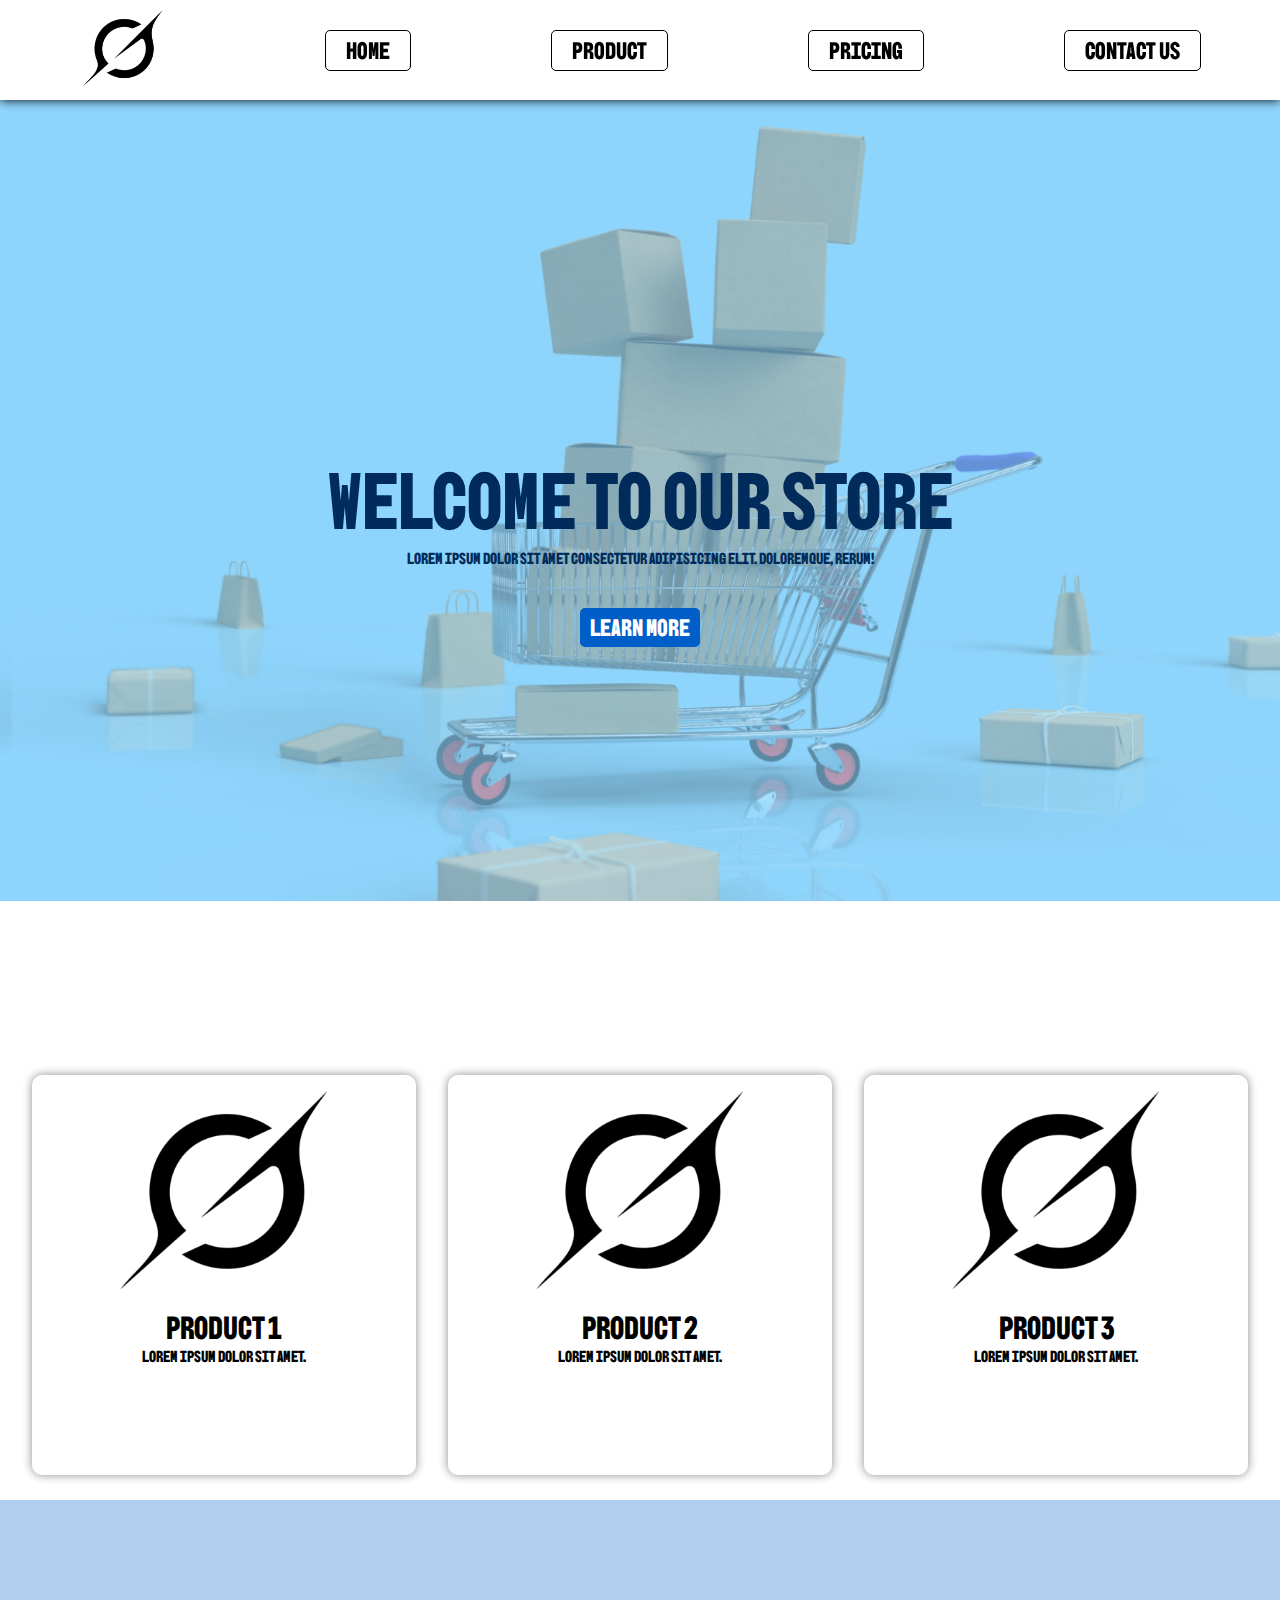
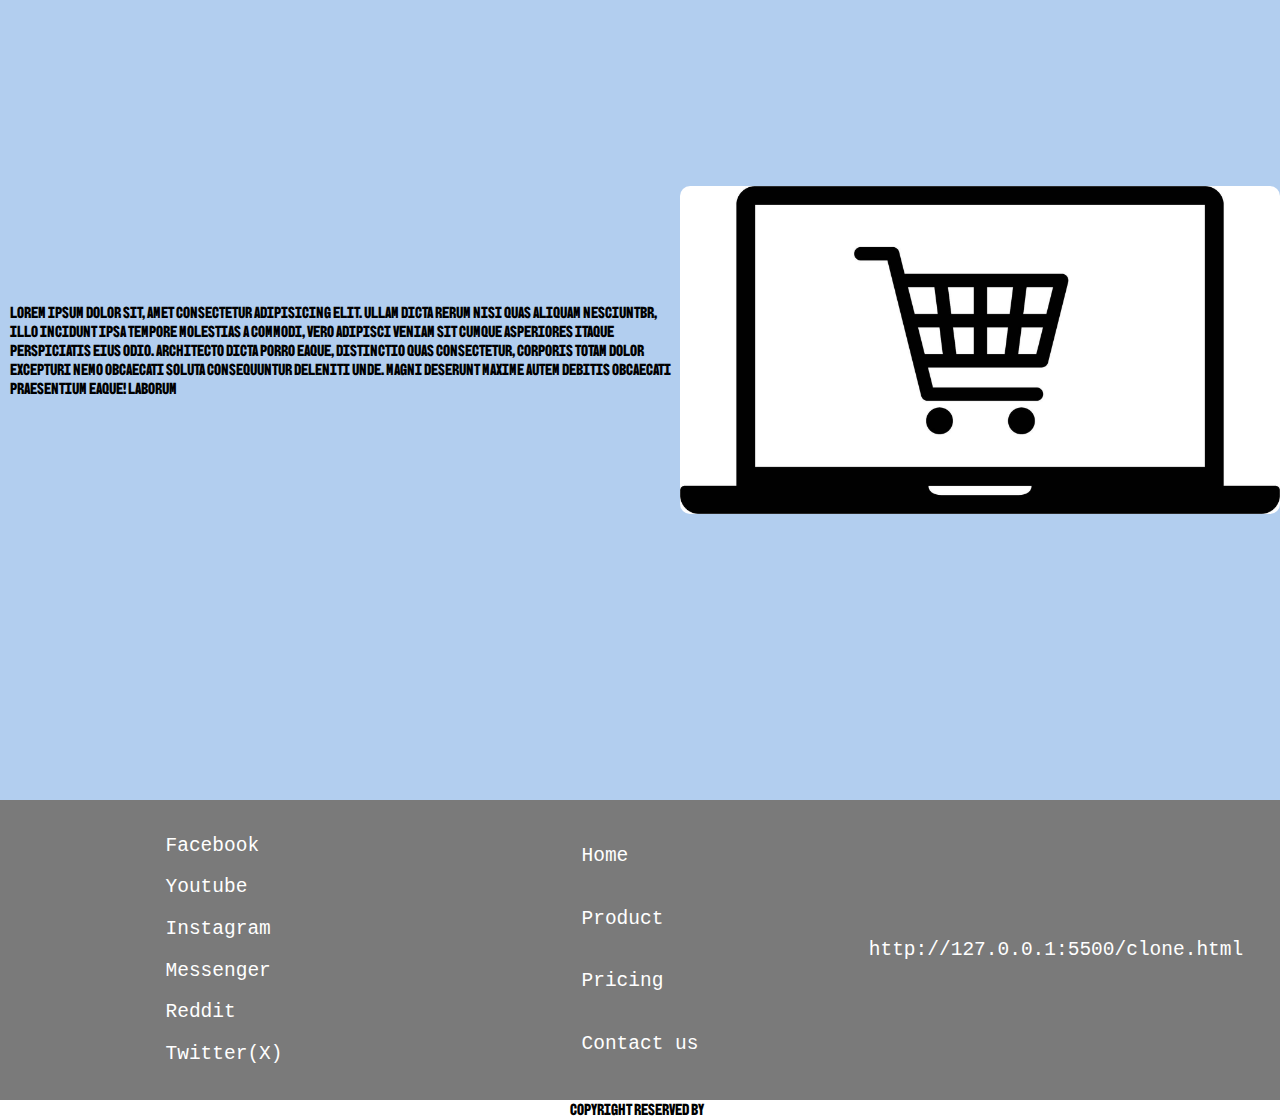
<file: index.html>
<!DOCTYPE html>
<html lang="en">
<head>
    <meta charset="UTF-8">
    <meta name="viewport" content="width=device-width, initial-scale=1.0">
    <title>Clone</title>
    <link rel="stylesheet" href="style.css">
    <link rel="preconnect" href="https://fonts.googleapis.com">
<link rel="preconnect" href="https://fonts.gstatic.com" crossorigin>
<link href="https://fonts.googleapis.com/css2?family=BBH+Sans+Bogle&display=swap" rel="stylesheet">
</head>
<body>
    <header>
        <div class="logo">
            <img src="logo2.png" alt="">
        </div>
        <nav>
            <li><a href="#">Home</a></li>
            <li><a href="#">Product</a></li>
            <li><a href="#">Pricing</a></li>
            <li><a href="#">Contact us</a></li>
        </nav>
    </header>
    <img src="webBg.png" alt="" class="bg">

    
    <div class="greeting">
        <div class="body">
            <h1>WELCOME TO OUR STORE</h1>
            <p>Lorem ipsum dolor sit amet consectetur adipisicing elit. Doloremque, rerum!</p>
            <a href="#">Learn more</a>
        </div>
    </div>
    <div class="product">
        <div>
            <img src="logo2.png" alt="Loading">
            <h1>Product 1</h1>
            <p>Lorem ipsum dolor sit amet.</p>
        </div>
        <div>
            <img src="logo2.png" alt="Loading">
            <h1>Product 2</h1>
            <p>Lorem ipsum dolor sit amet.</p>
        </div>
        <div>
            <img src="logo2.png" alt="Loading">
            <h1>Product 3</h1>
            <p>Lorem ipsum dolor sit amet.</p>
        </div>
    </div>
    <div class="about">
            <p>Lorem ipsum dolor sit, amet consectetur adipisicing elit. Ullam dicta rerum nisi quas aliquam nesciuntbr,<br> illo incidunt ipsa tempore molestias a commodi, vero adipisci veniam sit cumque asperiores itaque perspiciatis eius odio. Architecto dicta porro eaque, distinctio quas consectetur, corporis totam dolor excepturi nemo obcaecati soluta consequuntur deleniti unde. Magni deserunt maxime autem debitis obcaecati praesentium eaque! Laborum</p>
            <img src="logo.jpg" alt="">
    </div>
    <footer>
        <div>
            <a href="#">Facebook</a>
            <a href="#">Youtube</a>
            <a href="#">Instagram</a>
            <a href="#">Messenger</a>
            <a href="#">Reddit</a>
            <a href="#">Twitter(X)</a>
        </div>
        <div>
            <a href="#">Home</a>
            <a href="#">Product</a>
            <a href="#">Pricing</a>
            <a href="#">Contact us</a>
        </div>
        <div>
            <a href="#">http://127.0.0.1:5500/clone.html</a>
        </div>
    </footer>
    <p class="last">COPYRIGHT Reserved by</p>
</body>
</html>
</file>
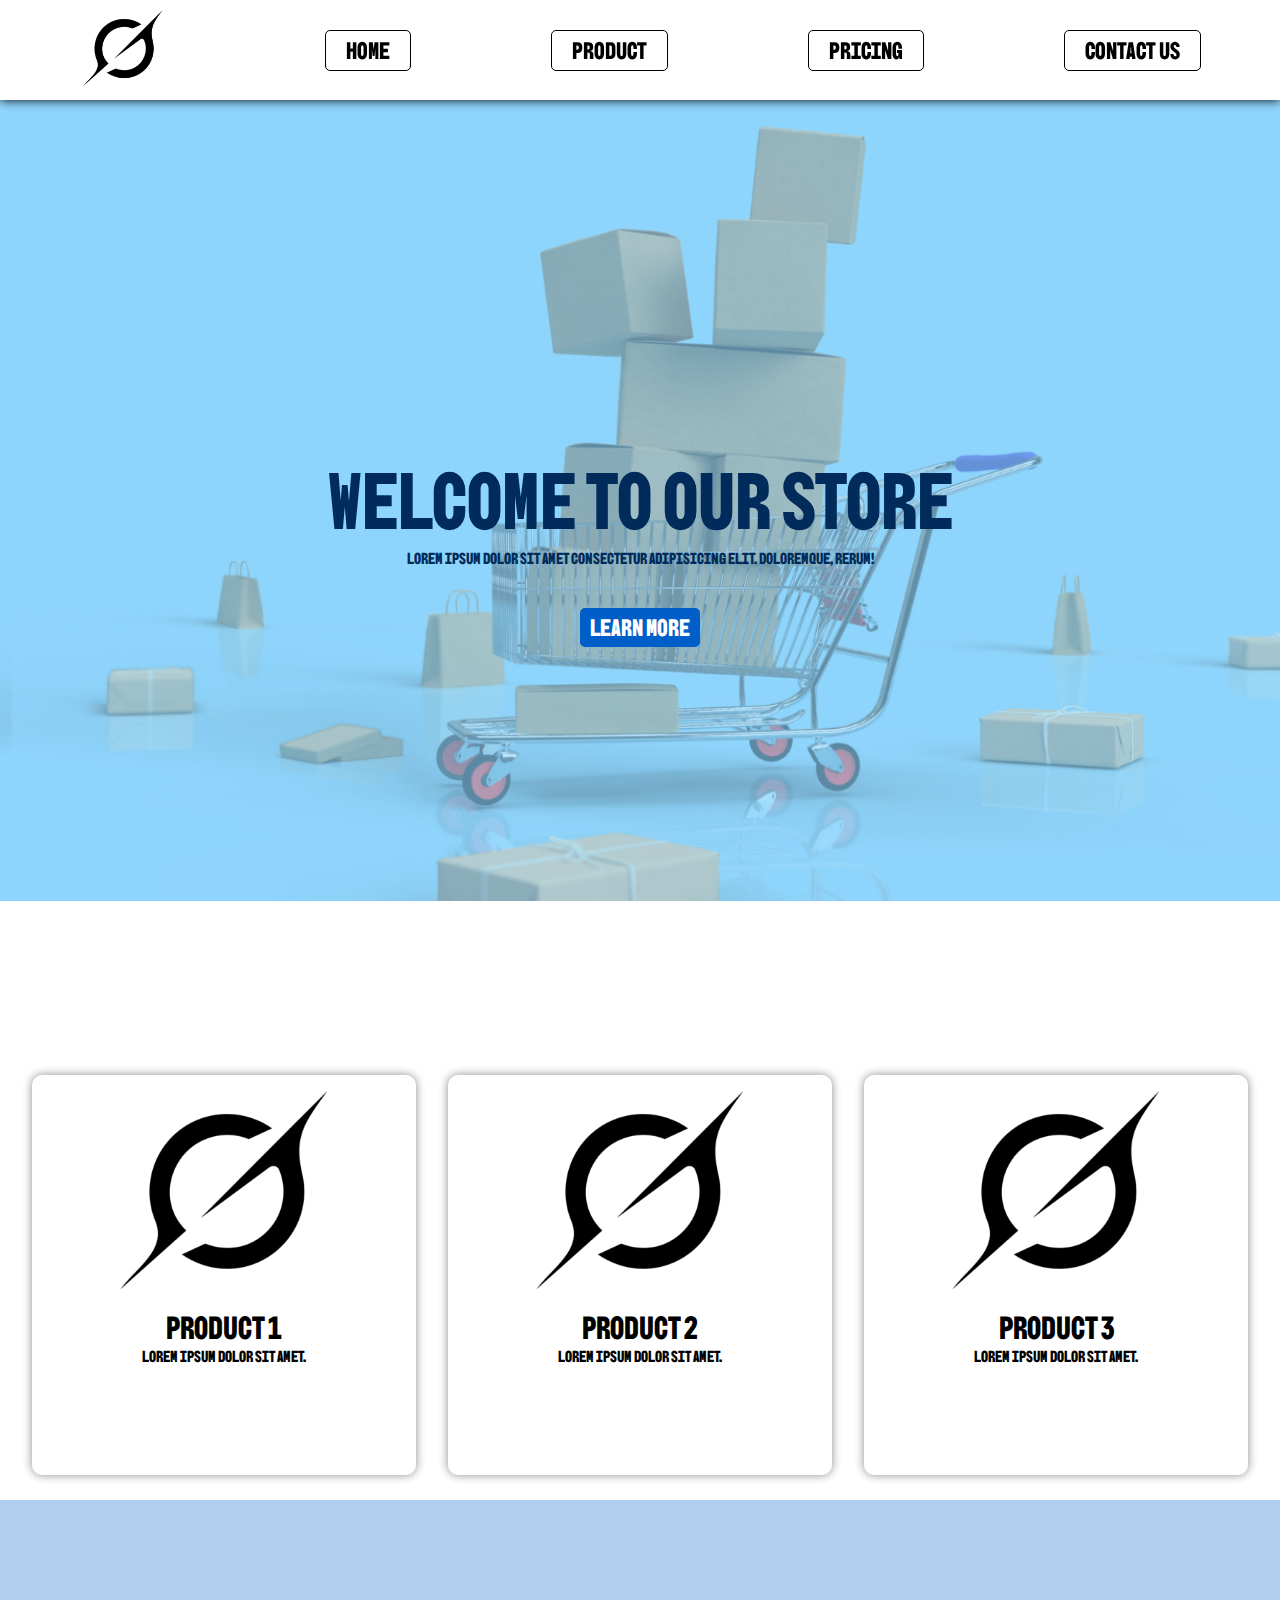
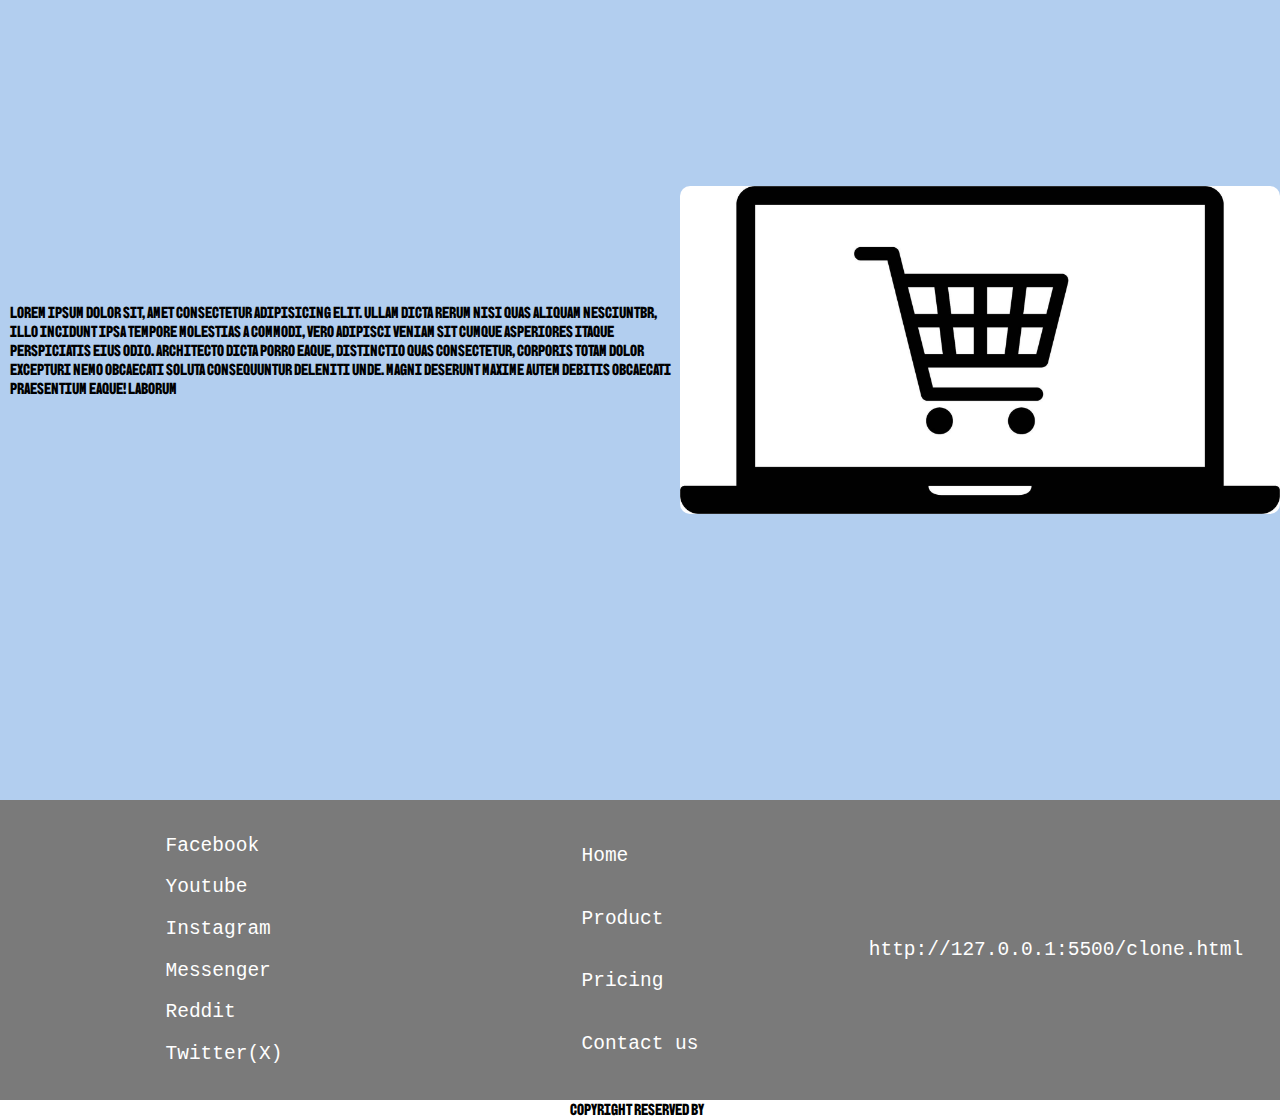
<file: clone.html>
<!DOCTYPE html>
<html lang="en">
<head>
    <meta charset="UTF-8">
    <meta name="viewport" content="width=device-width, initial-scale=1.0">
    <title>Clone</title>
    <link rel="stylesheet" href="clone.css">
    <link rel="preconnect" href="https://fonts.googleapis.com">
<link rel="preconnect" href="https://fonts.gstatic.com" crossorigin>
<link href="https://fonts.googleapis.com/css2?family=BBH+Sans+Bogle&display=swap" rel="stylesheet">
</head>
<body>
    <header>
        <div class="logo">
            <img src="logo2.png" alt="">
        </div>
        <nav>
            <li><a href="#">Home</a></li>
            <li><a href="#">Product</a></li>
            <li><a href="#">Pricing</a></li>
            <li><a href="#">Contact us</a></li>
        </nav>
    </header>
    <img src="webBg.png" alt="" class="bg">

    
    <div class="greeting">
        <div class="body">
            <h1>WELCOME TO OUR STORE</h1>
            <p>Lorem ipsum dolor sit amet consectetur adipisicing elit. Doloremque, rerum!</p>
            <a href="#">Learn more</a>
        </div>
    </div>
    <div class="product">
        <div>
            <img src="logo2.png" alt="Loading">
            <h1>Product 1</h1>
            <p>Lorem ipsum dolor sit amet.</p>
        </div>
        <div>
            <img src="logo2.png" alt="Loading">
            <h1>Product 2</h1>
            <p>Lorem ipsum dolor sit amet.</p>
        </div>
        <div>
            <img src="logo2.png" alt="Loading">
            <h1>Product 3</h1>
            <p>Lorem ipsum dolor sit amet.</p>
        </div>
    </div>
    <div class="about">
            <p>Lorem ipsum dolor sit, amet consectetur adipisicing elit. Ullam dicta rerum nisi quas aliquam nesciuntbr,<br> illo incidunt ipsa tempore molestias a commodi, vero adipisci veniam sit cumque asperiores itaque perspiciatis eius odio. Architecto dicta porro eaque, distinctio quas consectetur, corporis totam dolor excepturi nemo obcaecati soluta consequuntur deleniti unde. Magni deserunt maxime autem debitis obcaecati praesentium eaque! Laborum</p>
            <img src="logo.jpg" alt="">
    </div>
    <footer>
        <div>
            <a href="#">Facebook</a>
            <a href="#">Youtube</a>
            <a href="#">Instagram</a>
            <a href="#">Messenger</a>
            <a href="#">Reddit</a>
            <a href="#">Twitter(X)</a>
        </div>
        <div>
            <a href="#">Home</a>
            <a href="#">Product</a>
            <a href="#">Pricing</a>
            <a href="#">Contact us</a>
        </div>
        <div>
            <a href="#">http://127.0.0.1:5500/clone.html</a>
        </div>
    </footer>
    <p class="last">COPYRIGHT Reserved by</p>
</body>
</html>
</file>
<file: style.css>
*{
    margin: 0;
    padding: 0;
    font-family: sans-serif;
    scroll-behavior: smooth;
}

.bbh-sans-bogle-regular {
  font-family: "BBH Sans Bogle", sans-serif;
  font-weight: 400;
  font-style: normal;
}


header{
    width: 100%;
    height: 100px;
    position: fixed;
    display: flex;
    align-items: center;
    justify-content: space-around;
    box-shadow:  0 0 10px black;
    z-index: 100;
    background-color: white;
}

header .logo img{
    height: 5.5em;
}

header nav{
    display: flex;
    gap: 140px;
}

header nav li{
    list-style: none;
}

header nav li a{
    text-decoration: none;
    color: black;
    font-family: "BBH Sans Bogle", sans-serif;
    font-weight:lighter;
    font-style: normal;
    font-size: 1.5em;
    border: 1px solid black;
    padding: 5px 20px;
    border-radius: 5px;
    transition:all 0.1s ease;
}

header nav li a:hover{
    color: rgba(0, 0, 0, 0.432);
    border-color:rgba(0, 0, 0, 0.432) ;
}


.bg{
    width: 1425px;
    position: absolute;
    top: 100px;
}

.greeting{
    position: relative;
    top: 100px;
    display: flex;
    justify-content: center;
    align-items: center;
    height: 100vh;
}

.greeting .body h1{
    font-family: "BBH Sans Bogle", sans-serif;
    font-weight: 400;
    font-style: normal;
    font-size: 5em;
    color: #002B5B;
}

.greeting .body p{
    font-family: "BBH Sans Bogle", sans-serif;
    font-weight: 100;
    font-style: normal;
    font-size: 1em;
    color: #002B5B;
}

.greeting .body{
    text-align: center;
}

.greeting .body a{
    display: inline-block;
    text-decoration: none;
    color: rgb(255, 255, 255);
    font-family: "BBH Sans Bogle", sans-serif;
    font-weight: 100;
    font-style: normal;
    font-size: 1.5em;
    margin-top: 40px;
    background-color: #005ec9;
    border-radius: 5px;
    padding: 5px 10px;
    transition: transform 0.2s ease, box-shadow 0.2s ease;
    animation: popIn 3s ease;
    animation-iteration-count: infinite;
}

@keyframes popIn {
  0% {
    transform: scale(0.5);
    opacity: 0;
  }
  60% {
    transform: scale(1.1);
    opacity: 1;
  }
  100% {
    transform: scale(1);
  }
}

.greeting .body a:hover {
  transform: scale(1.1);
  box-shadow: 0 4px 10px rgba(0, 0, 0, 0.2);
  animation: none;
  transform: scale(1);
}




.product {
  width: 100%;
  height: 600px;
  display: flex;
  align-items:center;
  justify-content: space-evenly;
}

.product div{
    width: 30%;
    height: 400px;
    margin-top: 150px;
    border-radius: 10px;
    box-shadow: 0 0 10px rgba(0, 0, 0, 0.459);
    text-align: center;
    transition: all 0.2s ease;
}

.product div img{
    width: 60%;
}

.product div h1,p{
    font-family: "BBH Sans Bogle", sans-serif;
    font-weight: 400;
    font-style: normal;
}

.product div:hover{
    transform: scale(1.09);
}




.about{
    width: 100%;
    height: 900px;
    display: flex;
    align-items: center;
    justify-content: space-around;
    background-color: #005ec94d;
}

.about p{
    margin-left: 10px;
}

.about img{
    width: 600px;
    border-radius: 10px;
}






footer{
    width: 100%;
    height: 300px;
    background-color: rgba(0, 0, 0, 0.521);
    display: flex;
    align-items: center;
    justify-content: space-evenly;
}

footer div{
    width: 30%;
    height:250px;
    /*background-color: aquamarine;*/
    display:grid;
    align-items: center;
    justify-content: center;
}

footer div a{
    text-decoration: none;
    color: rgb(255, 255, 255);
    font-family: monospace;
    font-size: 1.5em;
    transition: all 0.1s ease;
}

footer div a:hover{
    color: rgba(255, 0, 0, 0.466);
}

.last{
    position: absolute;
    right: 45%;
    

}
</file>
<file: clone.css>
*{
    margin: 0;
    padding: 0;
    font-family: sans-serif;
    scroll-behavior: smooth;
}

.bbh-sans-bogle-regular {
  font-family: "BBH Sans Bogle", sans-serif;
  font-weight: 400;
  font-style: normal;
}


header{
    width: 100%;
    height: 100px;
    position: fixed;
    display: flex;
    align-items: center;
    justify-content: space-around;
    box-shadow:  0 0 10px black;
    z-index: 100;
    background-color: white;
}

header .logo img{
    height: 5.5em;
}

header nav{
    display: flex;
    gap: 140px;
}

header nav li{
    list-style: none;
}

header nav li a{
    text-decoration: none;
    color: black;
    font-family: "BBH Sans Bogle", sans-serif;
    font-weight:lighter;
    font-style: normal;
    font-size: 1.5em;
    border: 1px solid black;
    padding: 5px 20px;
    border-radius: 5px;
    transition:all 0.1s ease;
}

header nav li a:hover{
    color: rgba(0, 0, 0, 0.432);
    border-color:rgba(0, 0, 0, 0.432) ;
}


.bg{
    width: 1425px;
    position: absolute;
    top: 100px;
}

.greeting{
    position: relative;
    top: 100px;
    display: flex;
    justify-content: center;
    align-items: center;
    height: 100vh;
}

.greeting .body h1{
    font-family: "BBH Sans Bogle", sans-serif;
    font-weight: 400;
    font-style: normal;
    font-size: 5em;
    color: #002B5B;
}

.greeting .body p{
    font-family: "BBH Sans Bogle", sans-serif;
    font-weight: 100;
    font-style: normal;
    font-size: 1em;
    color: #002B5B;
}

.greeting .body{
    text-align: center;
}

.greeting .body a{
    display: inline-block;
    text-decoration: none;
    color: rgb(255, 255, 255);
    font-family: "BBH Sans Bogle", sans-serif;
    font-weight: 100;
    font-style: normal;
    font-size: 1.5em;
    margin-top: 40px;
    background-color: #005ec9;
    border-radius: 5px;
    padding: 5px 10px;
    transition: transform 0.2s ease, box-shadow 0.2s ease;
    animation: popIn 3s ease;
    animation-iteration-count: infinite;
}

@keyframes popIn {
  0% {
    transform: scale(0.5);
    opacity: 0;
  }
  60% {
    transform: scale(1.1);
    opacity: 1;
  }
  100% {
    transform: scale(1);
  }
}

.greeting .body a:hover {
  transform: scale(1.1);
  box-shadow: 0 4px 10px rgba(0, 0, 0, 0.2);
  animation: none;
  transform: scale(1);
}




.product {
  width: 100%;
  height: 600px;
  display: flex;
  align-items:center;
  justify-content: space-evenly;
}

.product div{
    width: 30%;
    height: 400px;
    margin-top: 150px;
    border-radius: 10px;
    box-shadow: 0 0 10px rgba(0, 0, 0, 0.459);
    text-align: center;
    transition: all 0.2s ease;
}

.product div img{
    width: 60%;
}

.product div h1,p{
    font-family: "BBH Sans Bogle", sans-serif;
    font-weight: 400;
    font-style: normal;
}

.product div:hover{
    transform: scale(1.09);
}




.about{
    width: 100%;
    height: 900px;
    display: flex;
    align-items: center;
    justify-content: space-around;
    background-color: #005ec94d;
}

.about p{
    margin-left: 10px;
}

.about img{
    width: 600px;
    border-radius: 10px;
}






footer{
    width: 100%;
    height: 300px;
    background-color: rgba(0, 0, 0, 0.521);
    display: flex;
    align-items: center;
    justify-content: space-evenly;
}

footer div{
    width: 30%;
    height:250px;
    /*background-color: aquamarine;*/
    display:grid;
    align-items: center;
    justify-content: center;
}

footer div a{
    text-decoration: none;
    color: rgb(255, 255, 255);
    font-family: monospace;
    font-size: 1.5em;
    transition: all 0.1s ease;
}

footer div a:hover{
    color: rgba(255, 0, 0, 0.466);
}

.last{
    position: absolute;
    right: 45%;
    
}
</file>
